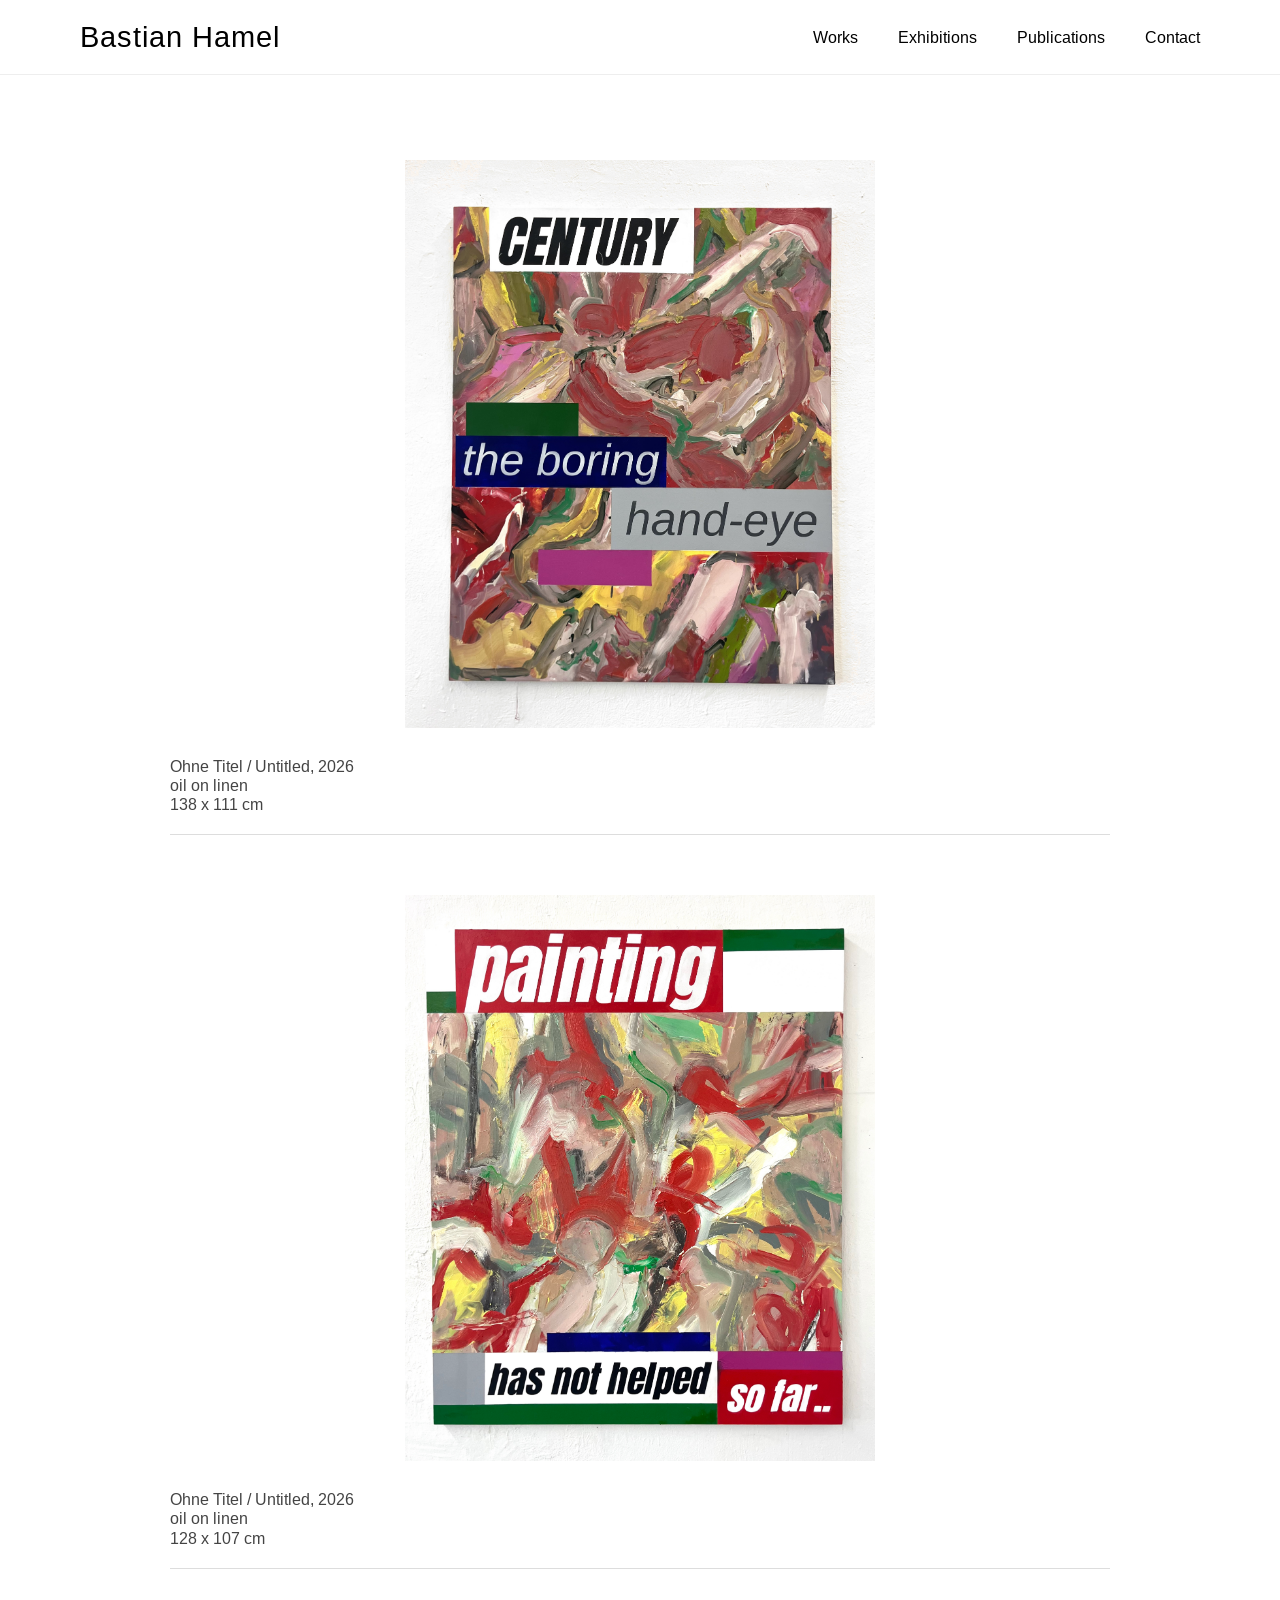
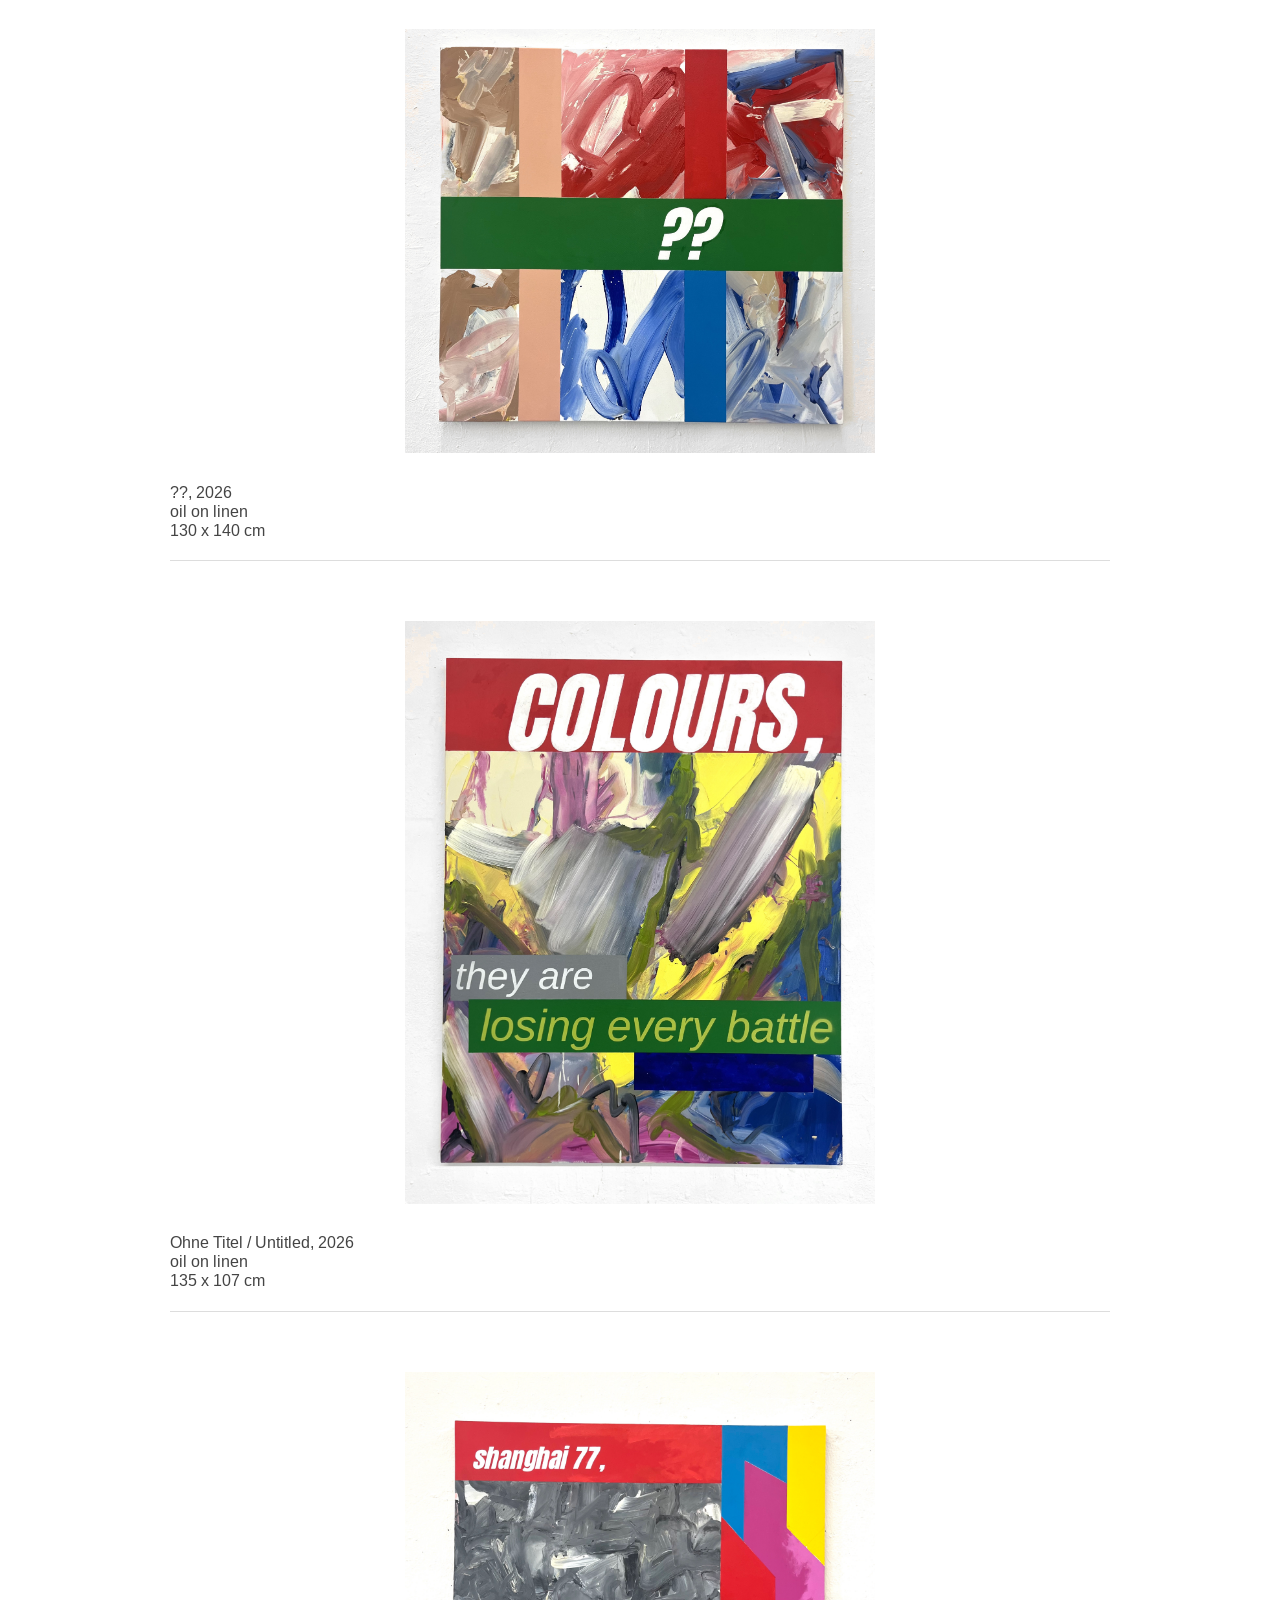
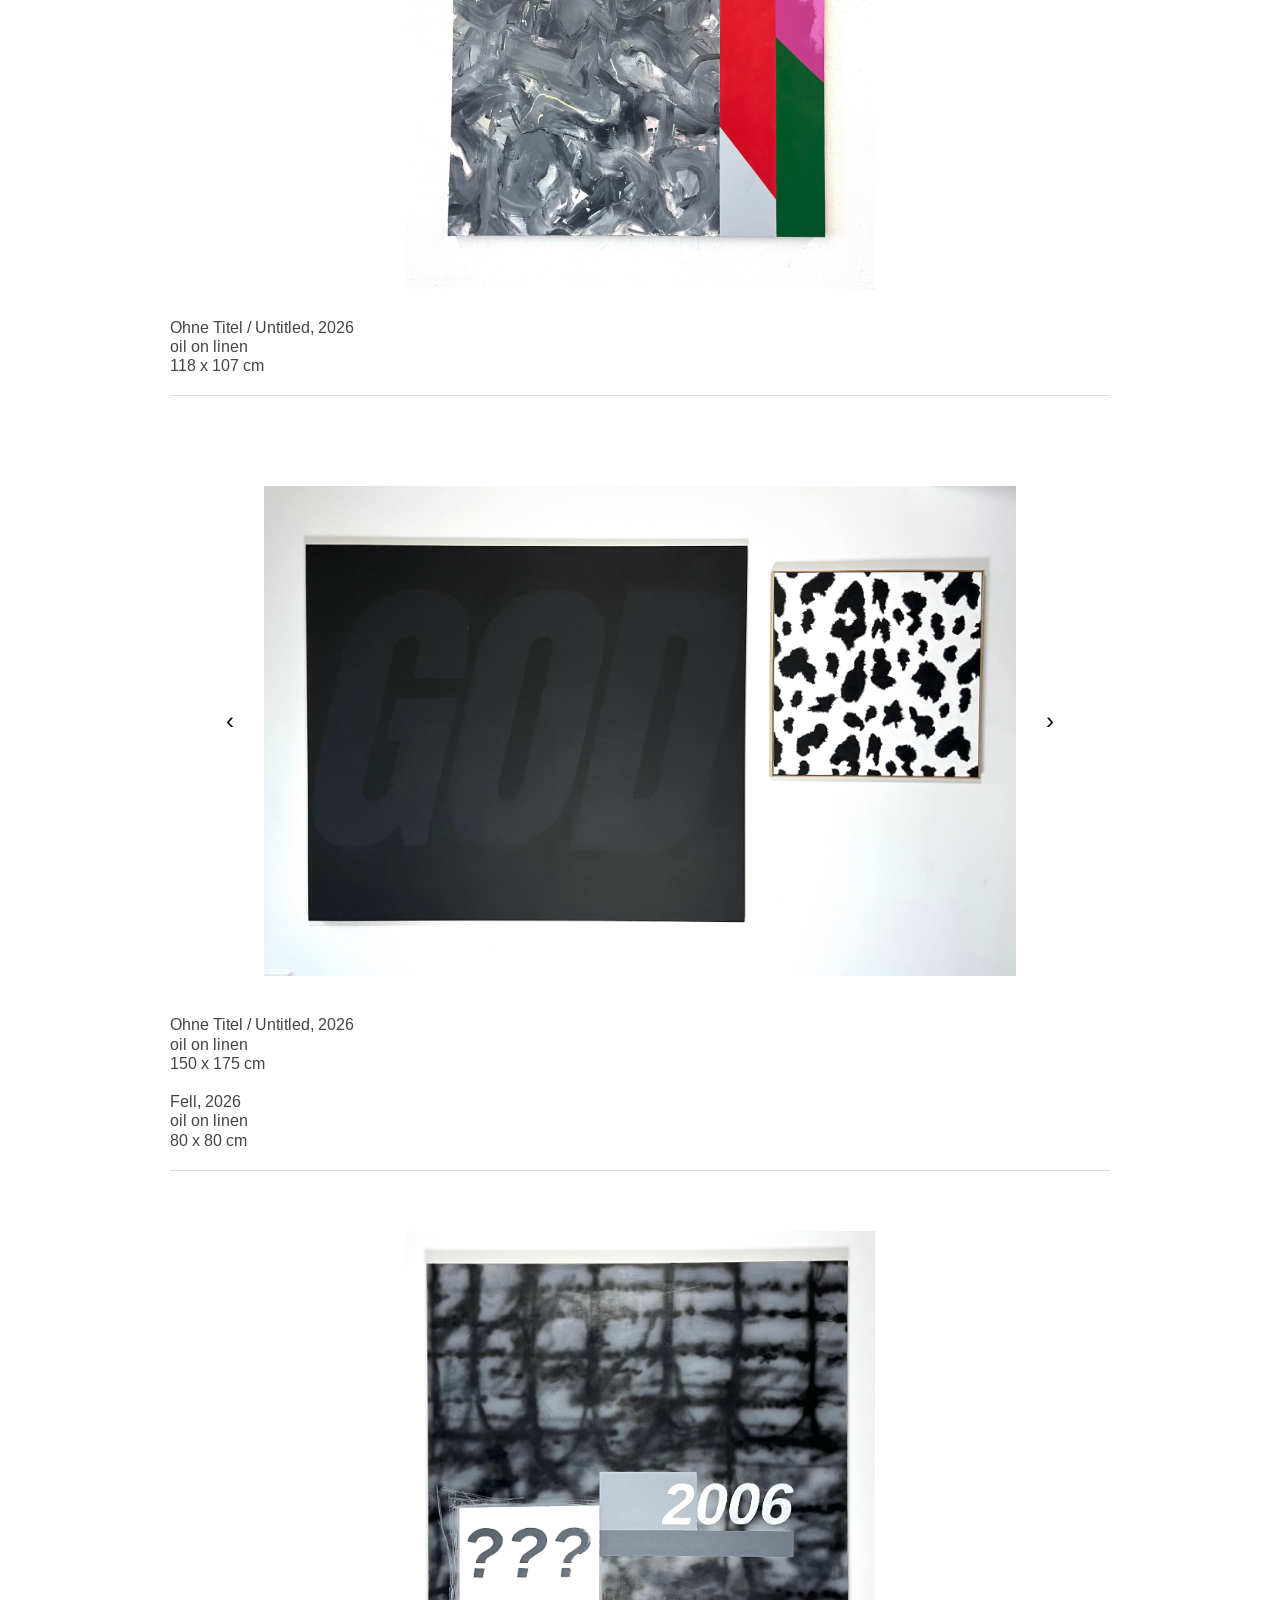
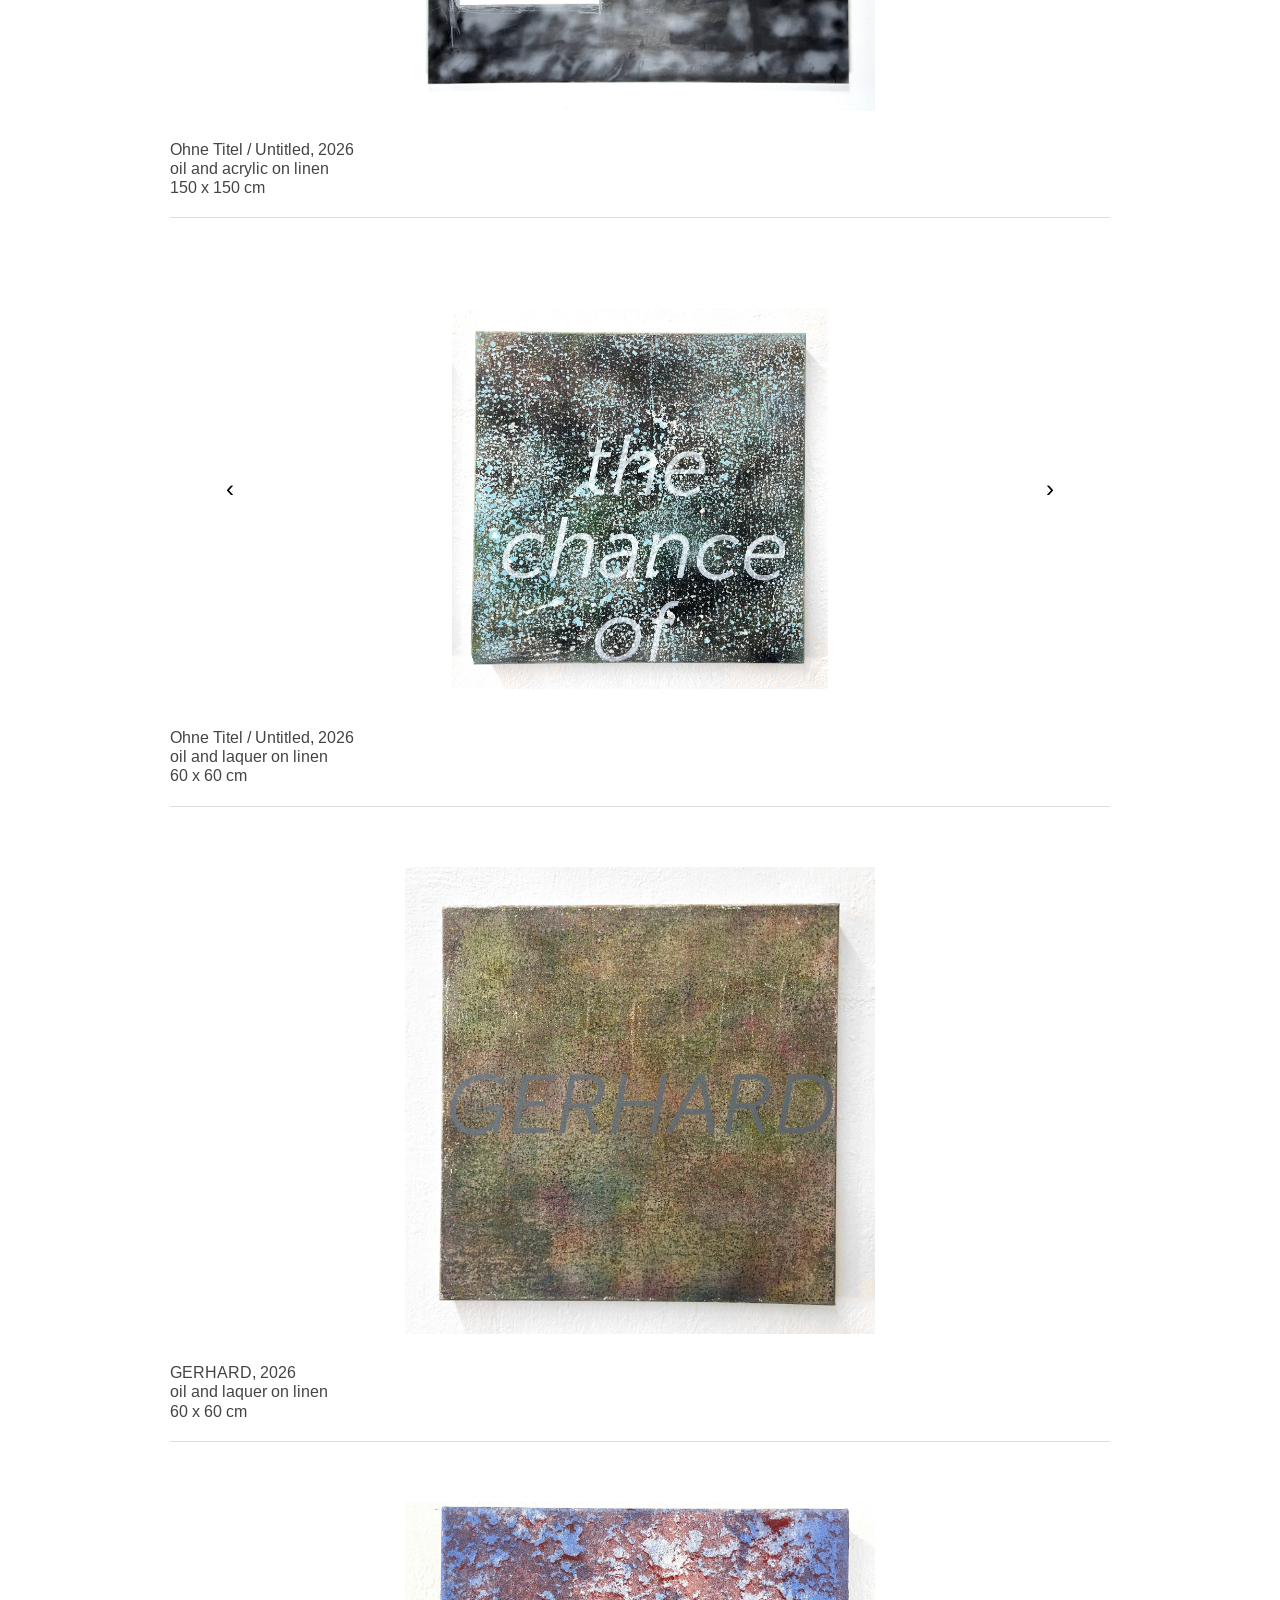
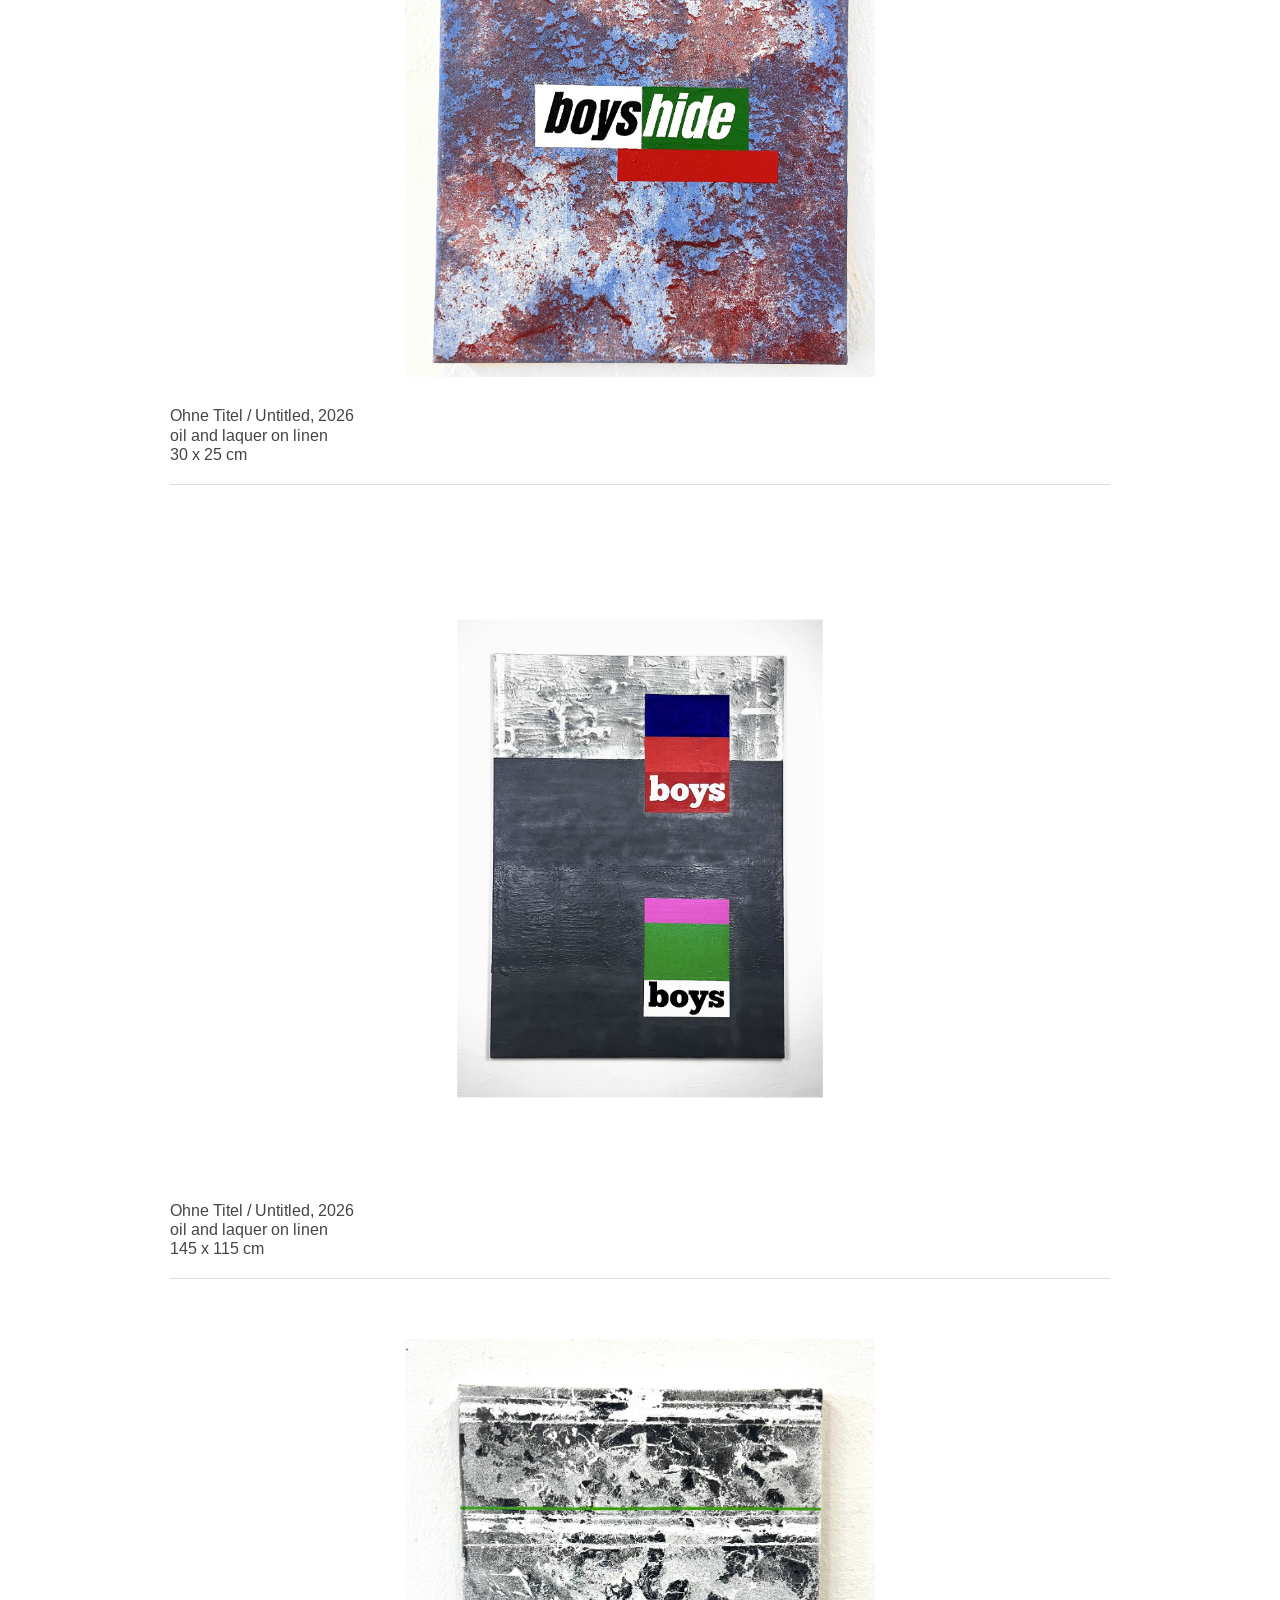
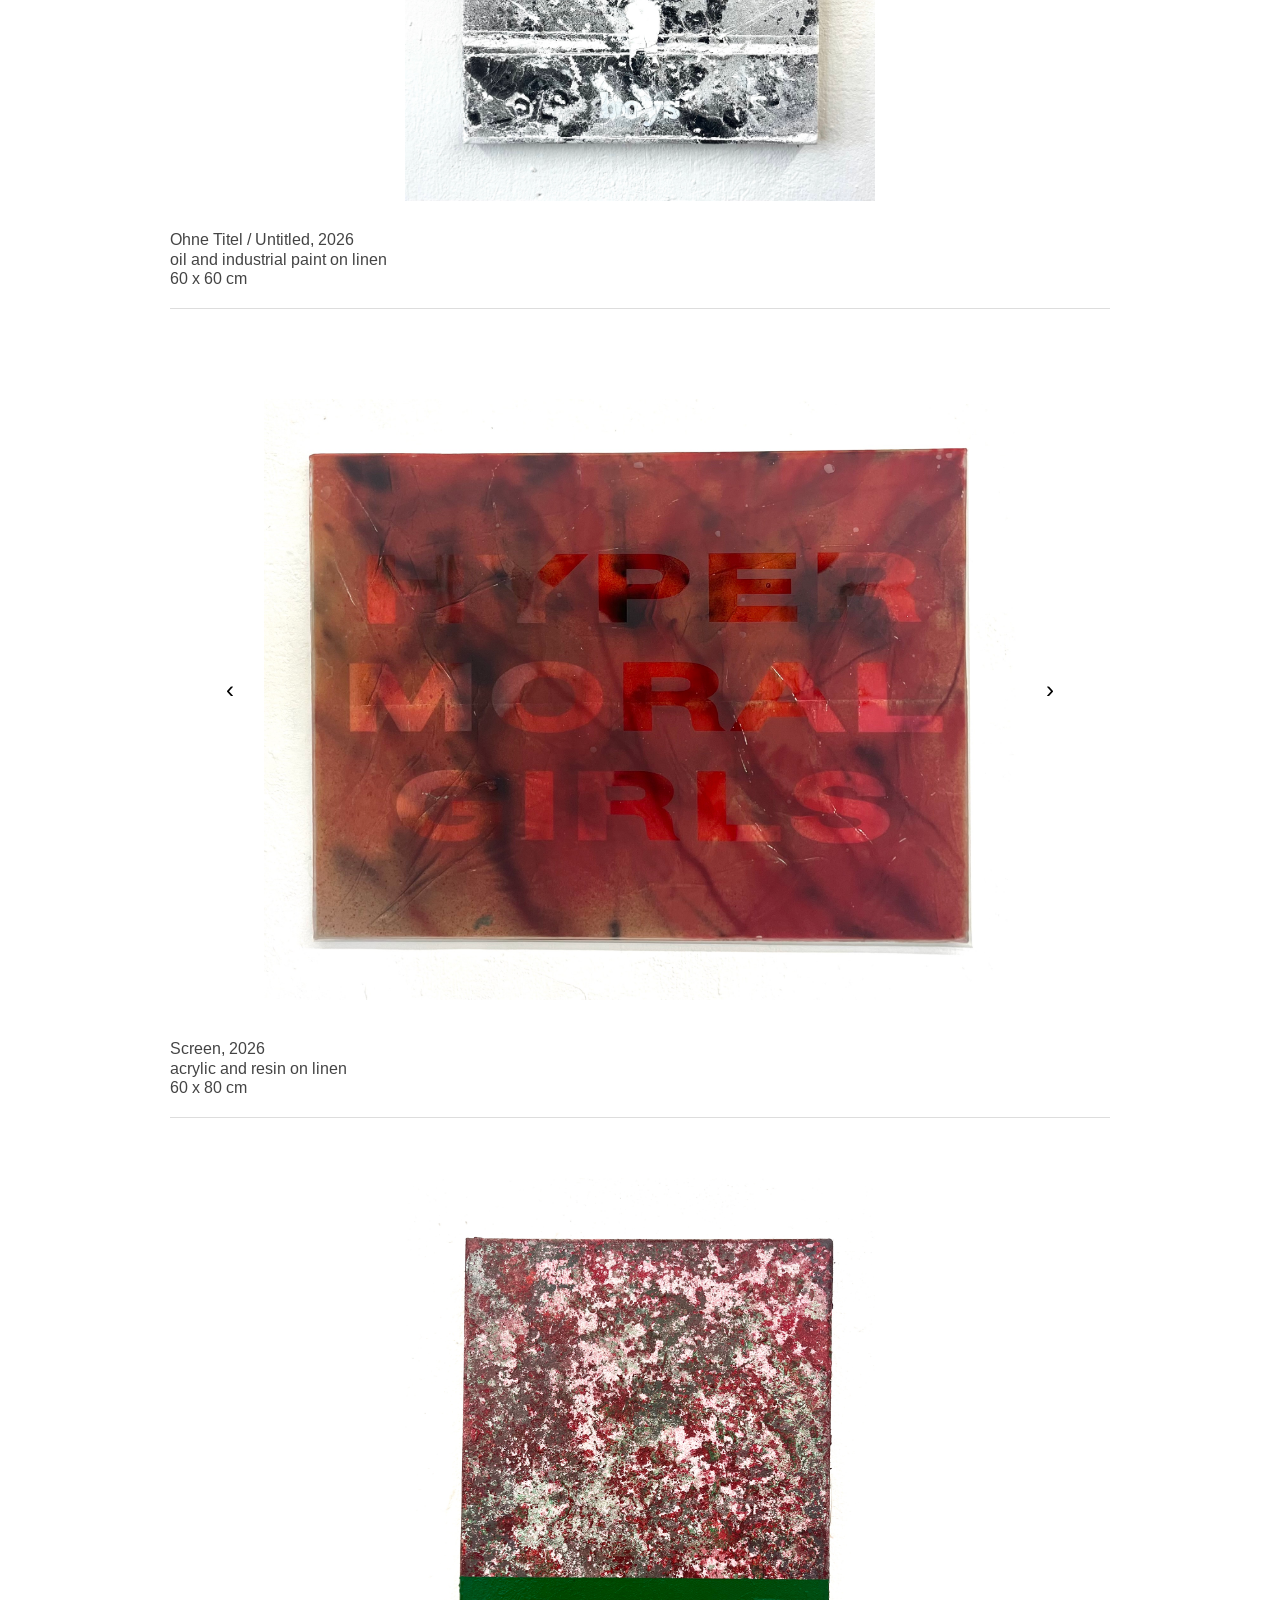
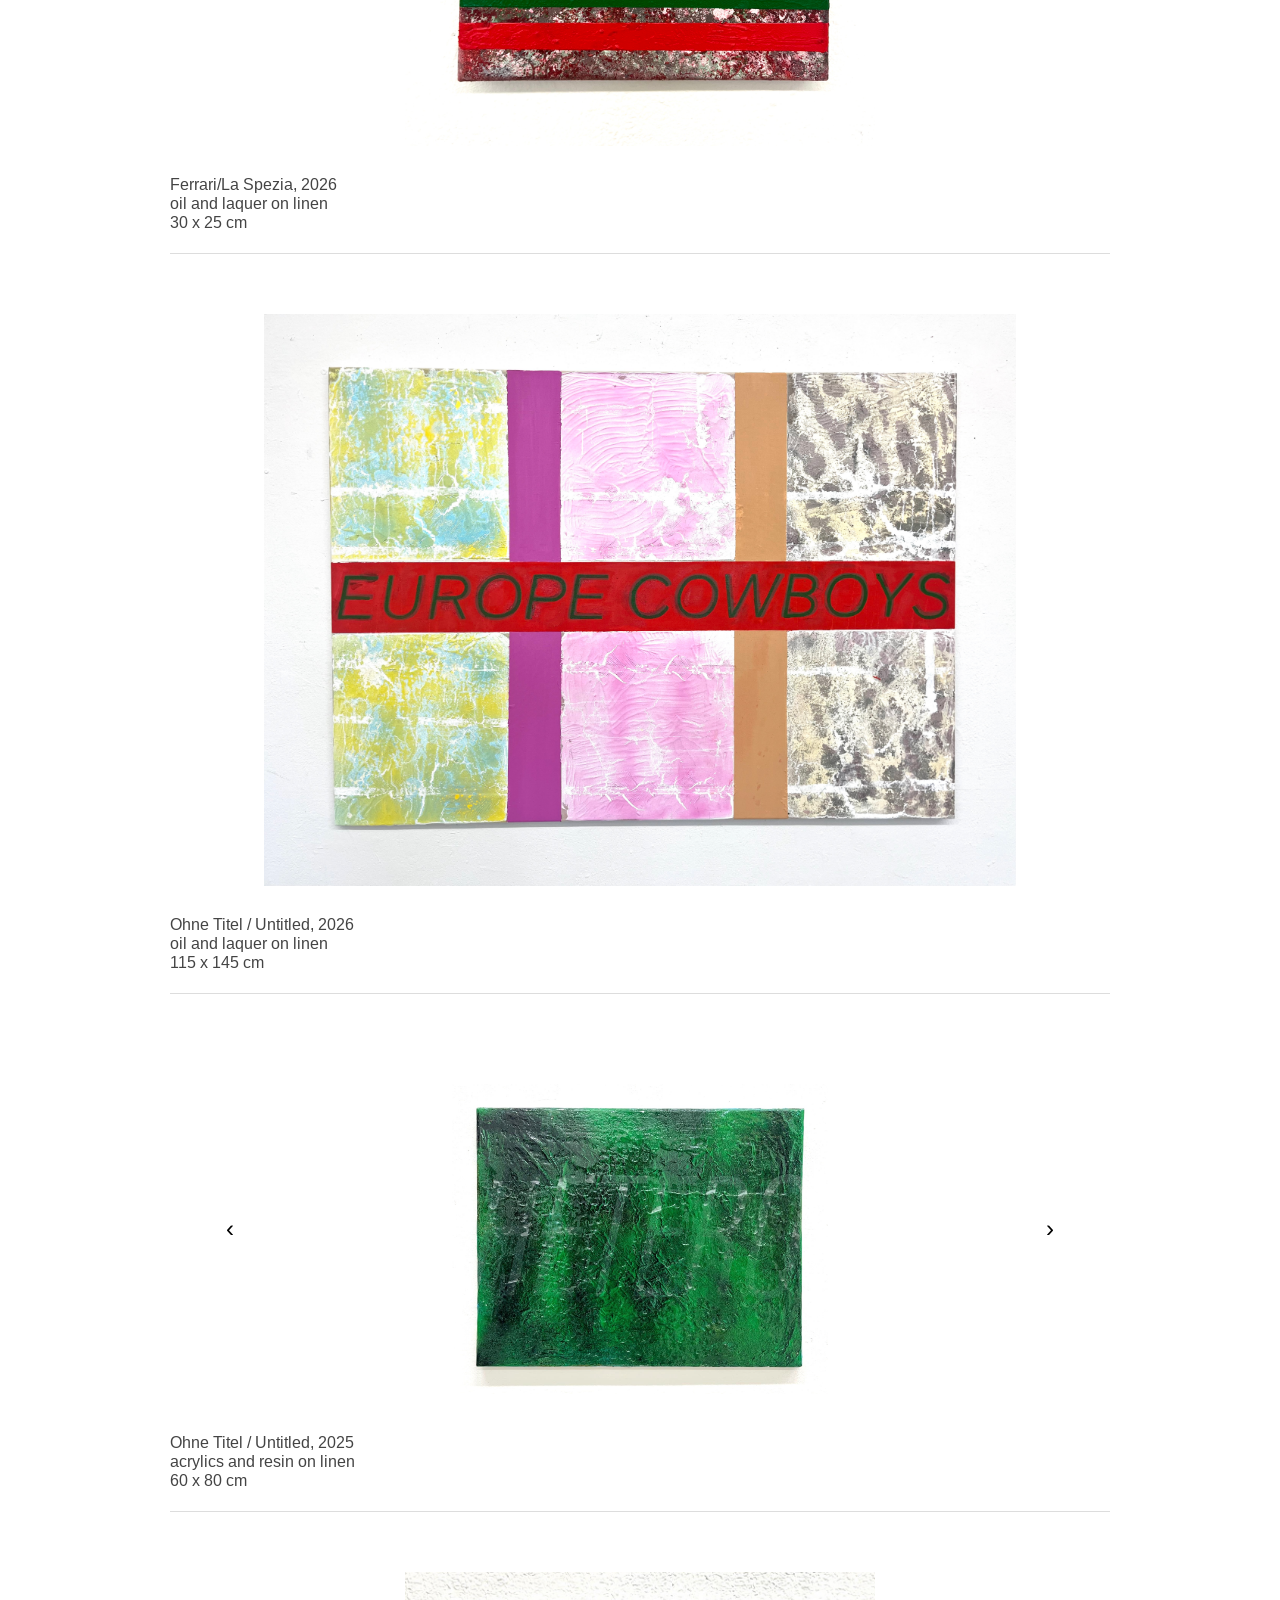
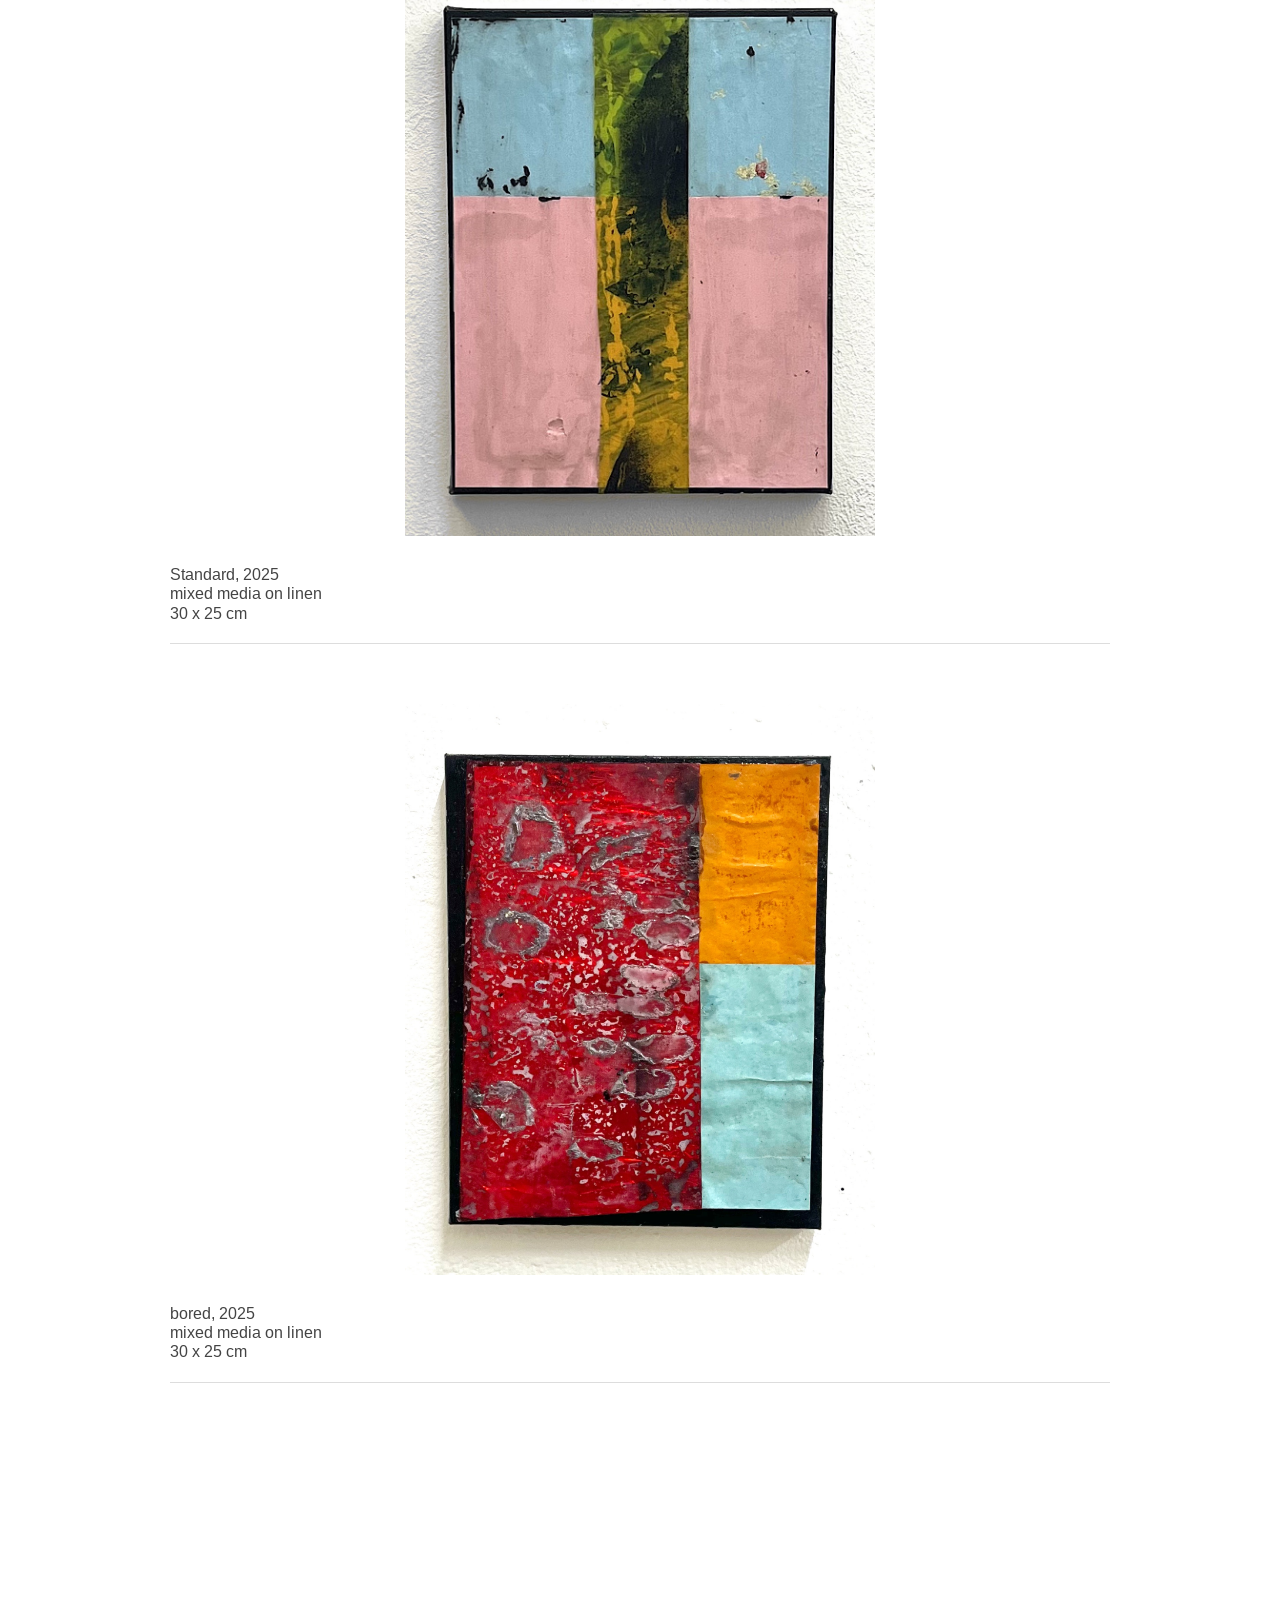
<file: index.html>
<!DOCTYPE html>
<html lang="de">
<head>
    <meta charset="UTF-8">
    <title>Works</title>
    <link rel="stylesheet" href="style_basti.css">
</head>
<head>

    <meta charset="UTF-8">

    <meta name="viewport" content="width=device-width, initial-scale=1.0">

    <title>Works</title>

    <link rel="stylesheet" href="style_basti.css">

</head>
<script>

function toggleMenu() {

    const nav = document.getElementById("main-nav");

    nav.classList.toggle("open");

}

</script>
<body>

<header>

    <a href="index.html" class="logo">Bastian Hamel</a>

    <button class="menu-toggle" onclick="toggleMenu()" aria-label="Menü öffnen">
        ☰
    </button>

    <nav id="main-nav">
        <ul>
            <li><a href="works.html">Works</a></li>
            <li><a href="exhibitions.html">Exhibitions</a></li>
            <li><a href="publications.html">Publications</a></li>
            <li><a href="contact_basti.html">Contact</a></li>
        </ul>
    </nav>

</header>

<section class="page-content_1">

    <div class="works">

        <img src="pictures/bearbeitete_bilder/century.jpeg" alt="Bild kann nicht angezeigt werden" class="pictures">
        
        <p class="title">
            <br>Ohne Titel / Untitled, 2026<br>
            oil on linen<br>
            138 x 111 cm
        </p>

    </div>

    <div class="works">

        <img src="pictures/bearbeitete_bilder/painting.jpeg" alt="Bild kann nicht angezeigt werden" class="pictures">
        
        <p class="title">
            <br>Ohne Titel / Untitled, 2026<br>
            oil on linen<br>
            128 x 107 cm
        </p>

    </div>

    <div class="works">

        

        <img src="pictures/bearbeitete_bilder/questionmark.jpeg" alt="Bild kann nicht angezeigt werden" class="pictures">
        
        <p class="title">
            <br>??, 2026<br>
            oil on linen<br>
            130 x 140 cm
        </p>

    </div>

    <div class="works">

        

        <img src="pictures/bearbeitete_bilder/colours.jpeg" alt="Bild kann nicht angezeigt werden" class="pictures">
        
        <p class="title">
            <br>Ohne Titel / Untitled, 2026<br>
            oil on linen<br>
            135 x 107 cm
        </p>

    </div>

    <div class="works">

        

        <img src="pictures/bearbeitete_bilder/shanghai.jpeg" alt="Bild kann nicht angezeigt werden" class="pictures">
        
        <p class="title">
            <br>Ohne Titel / Untitled, 2026<br>
            oil on linen<br>
            118 x 107 cm
        </p>

    </div>


    <div class="works">

    <div class="slideshow">

        <button class="prev" onclick="changeSlide(this,-1)">‹</button>

        <div class="slide-container">

            <img src="pictures/bearbeitete_bilder/god_front.jpg"

                 class="pictures pictures-large slide active"

                 alt="">

            <img src="pictures/bearbeitete_bilder/god_side.jpeg"

                 class="pictures pictures-large slide"

                 alt="">

        </div>

        <button class="next" onclick="changeSlide(this,1)">›</button>

    </div>

    <p class="title">

        <br>Ohne Titel / Untitled, 2026<br>
        oil on linen<br>
        150 x 175 cm<br><br>
        Fell, 2026<br>
        oil on linen<br>
        80 x 80 cm
    </p>

    </div>

    <div class="works">

        

        <img src="pictures/bearbeitete_bilder/2006.jpg" alt="Bild kann nicht angezeigt werden" class="pictures">
        
        <p class="title">
            <br>Ohne Titel / Untitled, 2026<br>
            oil and acrylic on linen<br>
            150 x 150 cm
        </p>

    </div>

    <div class="works">

    <div class="slideshow">

        <button class="prev" onclick="changeSlide(this,-1)">‹</button>

        <div class="slide-container">

            <img src="pictures/bearbeitete_bilder/the_chance.jpeg"

                 class="pictures slide active"

                 alt="">

            <img src="pictures/bearbeitete_bilder/chance_side.jpeg"

                 class="pictures slide"

                 alt="">

        </div>

        <button class="next" onclick="changeSlide(this,1)">›</button>

    </div>
        <p class="title">
            <br>Ohne Titel / Untitled, 2026<br>
            oil and laquer on linen<br>
            60 x 60 cm
        </p>

    </div>

    <div class="works">

        

        <img src="pictures/bearbeitete_bilder/gerhard.jpeg" alt="Bild kann nicht angezeigt werden" class="pictures">
        
        <p class="title">
            <br>GERHARD, 2026<br>
            oil and laquer on linen<br>
            60 x 60 cm
        </p>

    </div>

    <div class="works">

        

        <img src="pictures/bearbeitete_bilder/boys_hide.jpeg" alt="Bild kann nicht angezeigt werden" class="pictures">
        
        <p class="title">
            <br>Ohne Titel / Untitled, 2026<br>
            oil and laquer on linen<br>
            30 x 25 cm
        </p>

    </div>

    <div class="works">

        

        <img src="pictures/bearbeitete_bilder/boys_boys.jpg" alt="Bild kann nicht angezeigt werden" class="pictures">
        
        <p class="title">
            <br>Ohne Titel / Untitled, 2026<br>
            oil and laquer on linen<br>
            145 x 115 cm
        </p>

    </div>

    <div class="works">

        

        <img src="pictures/bearbeitete_bilder/boys_black_white.jpeg" alt="Bild kann nicht angezeigt werden" class="pictures">
        
        <p class="title">
            <br>Ohne Titel / Untitled, 2026<br>
            oil and industrial paint on linen<br>
            60 x 60 cm
        </p>

    </div>

    <div class="works">

    <div class="slideshow">

        <button class="prev" onclick="changeSlide(this,-1)">‹</button>

        <div class="slide-container">

            <img src="pictures/bearbeitete_bilder/moral_girls.jpg"

                 class="pictures pictures-large slide active"

                 alt="">

            <img src="pictures/bearbeitete_bilder/moral_girls_right.jpeg"

                 class="pictures pictures-large slide"

                 alt="">

        </div>

        <button class="next" onclick="changeSlide(this,1)">›</button>

    </div>
        <p class="title">
            <br>Screen, 2026<br>
            acrylic and resin on linen<br>
            60 x 80 cm
        </p>

    </div>

    <div class="works">


        <img src="pictures/bearbeitete_bilder/ferrari.jpeg" alt="Bild kann nicht angezeigt werden" class="pictures">
        
        <p class="title">
            <br>Ferrari/La Spezia, 2026<br>
            oil and laquer on linen<br>
            30 x 25 cm
        </p>

    </div>

    <div class="works">

        <img src="pictures/bearbeitete_bilder/europe_cowboys.jpg"
        alt="Bild kann nicht angezeigt werden"
        class="pictures pictures-large">
        <p class="title">
            <br>Ohne Titel / Untitled, 2026<br>
            oil and laquer on linen<br>
            115 x 145 cm
        </p>

    </div>

    <div class="works">

    <div class="slideshow">

        <button class="prev" onclick="changeSlide(this,-1)">‹</button>

        <div class="slide-container">

            <img src="pictures/bearbeitete_bilder/hetero.jpeg"

                 class="pictures slide active"

                 alt="">

            <img src="pictures/bearbeitete_bilder/hetero_side.jpeg"

                 class="pictures slide"

                 alt="">

        </div>

        <button class="next" onclick="changeSlide(this,1)">›</button>

    </div>
        <p class="title">
            <br>Ohne Titel / Untitled, 2025<br>
            acrylics and resin on linen<br>
            60 x 80 cm
        </p>

    </div>

    

    <div class="works">


        <img src="pictures/bearbeitete_bilder/gender.jpeg" alt="Bild kann nicht angezeigt werden" class="pictures">
        
        <p class="title">
            <br>Standard, 2025<br>
            mixed media on linen<br>
            30 x 25 cm
        </p>

    </div>

    <div class="works">


        <img src="pictures/bearbeitete_bilder/rundgang_1.jpeg" alt="Bild kann nicht angezeigt werden" class="pictures">
        
        <p class="title">
            <br>bored, 2025<br>
            mixed media on linen<br>
            30 x 25 cm
        </p>

    </div>

</section>



<script>

function changeSlide(button, direction){

    const slideshow = button.parentElement;

    const slides = slideshow.querySelectorAll(".slide");

    let current = 0;

    slides.forEach((slide,index)=>{

        if(slide.classList.contains("active")){

            current = index;

            slide.classList.remove("active");

        }

    });

    current += direction;

    if(current < 0){

        current = slides.length - 1;

    }

    if(current >= slides.length){

        current = 0;

    }

    slides[current].classList.add("active");

}

</script>



</body>
</html>
</file>
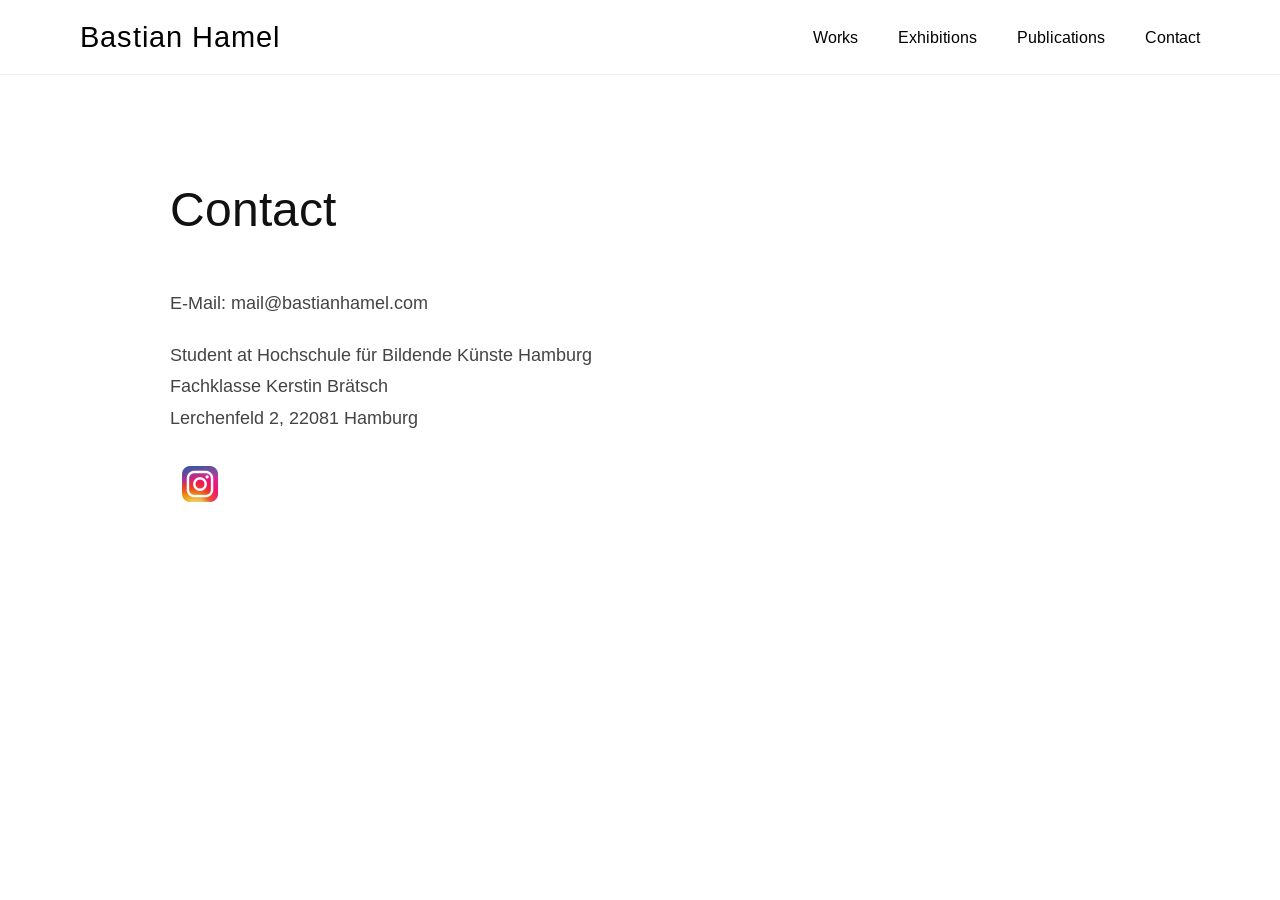
<file: contact_basti.html>
<!DOCTYPE html>
<html lang="de">
<head>
    <meta charset="UTF-8">
    <title>Contact</title>
    <link rel="stylesheet" href="style_basti.css">
</head>
<head>

    <meta charset="UTF-8">

    <meta name="viewport" content="width=device-width, initial-scale=1.0">

    <title>Works</title>

    <link rel="stylesheet" href="style_basti.css">

</head>
<script>

function toggleMenu() {

    const nav = document.getElementById("main-nav");

    nav.classList.toggle("open");

}

</script>
<body>

<header>

    <a href="index.html" class="logo">Bastian Hamel</a>

    <button class="menu-toggle" onclick="toggleMenu()" aria-label="Menü öffnen">
        ☰
    </button>

    <nav id="main-nav">
        <ul>
            <li><a href="works.html">Works</a></li>
            <li><a href="exhibitions.html">Exhibitions</a></li>
            <li><a href="publications.html">Publications</a></li>
            <li><a href="contact_basti.html">Contact</a></li>
        </ul>
    </nav>

</header>

<section class="page-content">

    <h1>Contact</h1>

    <p>

        E-Mail: mail@bastianhamel.com
    </p>

    <p>

        Student at Hochschule für Bildende Künste Hamburg<br>

        Fachklasse Kerstin Brätsch<br>

        Lerchenfeld 2, 22081 Hamburg

    </p>

    <div class="instagram-button">

        <a href="https://www.instagram.com/bastian.hamel/" target="_blank" rel="noopener noreferrer">

            <img src="insta_logo.png" alt="Instagram" width="60">

        </a>

    </div>

</section>



</body>
</html>
</file>
<file: style_basti.css>
/* Google Font */
@import url('https://fonts.googleapis.com/css2?family=Arimo:wght@300;400;500;600&display=swap');

*{
    margin:0;
    padding:0;
    box-sizing:border-box;
}

body{
    font-family:'Arimo', sans-serif;
    color:#111;
    font-weight: 50;
}

/* Navigation */

header {

    position: fixed;

    top: 0;

    left: 0;

    width: 100%;

    z-index: 1000;

    display: flex;

    justify-content: space-between;

    align-items: center;

    padding: 20px 80px;

    background: rgba(255, 255, 255, 0.9);

    backdrop-filter: blur(8px);

    border-bottom: 1px solid #eee;

}

.logo{
    font-size:1.8rem;
    color:#000;
    text-decoration:none;
    letter-spacing:1px;
    font-family: 'Arimo', sans-serif;
    font-weight: 50;
}

nav ul{
    display:flex;
    list-style:none;
    gap:40px;
}

nav a{
    text-decoration:none;
    color:#000;
    font-weight:100;
    transition:0.3s;
}

nav a:hover{
    opacity:0.6;
}

.year-nav{
    max-width: 1000px;
    margin: 130px auto 40px;
    padding: 0 30px;
}

.year-nav ul{
    list-style: none;
    display: flex;
    gap: 10px;
}

.year-nav li{
    display: inline-block;
    margin-right: 30px;
}

.year-nav a{
    text-decoration: none;
    color: #888;
    font-size: 0.9rem;
    font-weight: 300;
}

.year-nav a:hover{
    color: #000;
}


/* Homepage */

.hero{

    background-image:url("images/hintergrund_startseite.jpg");

    background-size:cover;

    background-position:center center;

    background-repeat:no-repeat;

    width:100%;

    /* beginnt unter der Navigation */

    margin-top:90px;

    /* fast gesamte Bildschirmhöhe */

    height:calc(100vh - 90px);

}

/* Unterseiten */

p {

    margin-bottom: 20px;

    line-height: 1.2px;

  }


.page-content_1{
    max-width:1000px;
    margin:0 auto 80px;
    padding:130px 30px;

}

.page-content{
    max-width:1000px;
    margin:150px auto 80px;
    padding: 30px;
}

.page-content h1{
    font-size:3rem;
    margin-bottom:50px;
    font-weight:400;
}

.page-content p{
    font-size:1.1rem;
    line-height:1.8;
    color:#444;
}

.placeholder-image{
    width:100%;
    height:400px;
    background:#e5e5e5;
    margin-top:40px;
    border-radius:10px;
}

.works p {

    margin-bottom: 5px;
    line-height: 1.2;
}

.works{
    margin-bottom:60px;
    padding-bottom:15px;
    border-bottom:1px solid #ddd;
}

.works h2{
    font-size:3rem;
    font-weight:500;
    margin-bottom: 20px;

}

.works h3{
    font-size:0.5rem;
    font-weight:500;
    margin-bottom:8px;
}

.works-meta{
    color:#666;
    font-size:0.95rem;
    margin-bottom:15px;
}

.title{
    line-height:1.2px;
    color:#444;
    margin-bottom:10px;
    margin-top:10px;
}


.pdf-link{
    display:inline-block;
    text-decoration:none;
    color:white;
    background:black;
    padding:10px 20px;
    border-radius:5px;
    transition:0.3s;
}

.pdf-link:hover{
    opacity:0.8;
}

.work-links{
    margin-top:20px;
    display:flex;
    gap:12px;
    flex-wrap:wrap;
}

.work-button{
    display:inline-block;
    background:#000;
    color:#fff;
    text-decoration:none;
    padding:10px 18px;
    border-radius:5px;
    transition:0.3s;
}

.work-button:hover{
    opacity:0.8;
}

audio{

    width:100%;

    margin-top:15px;

}

.pictures {
    display: block;
    width: 50%;
    height: auto;
    margin: 0 auto;
    margin-top: 30px;
    margin-bottom: 10px;
}

.slideshow{

    display:flex;

    align-items:center;

    justify-content:center;

    gap:20px;

}

.slide-container{

    width:80%;

}

.slide-container .pictures{
    width:50%;
}

.slide-container .pictures-large{
    width:100%;
}

.slide{

    display:none;

    width:100%;

    height:auto;

    object-fit:contain;

}

.slide.active{

    display:block;

}

.prev,

.next{

    background:none;

    border:none;

    font-size:24px;

    font-weight:100;

    color:#000;

    cursor:pointer;

    padding:0 10px;

}

.prev:hover,

.next:hover{

    opacity:0.6;

}

.pictures-large{

    width:80%;

}


.instagram-button {

    margin-top: 20px;

}

.instagram-button img {

    display: block;

}


.work-button{
    display:inline-block;
    background:#000;
    color:#fff;
    text-decoration:none;
    padding:10px 18px;
    border-radius:5px;
    transition:0.3s;
}

/* =========================================
   MOBILE
   ========================================= */

.menu-toggle {
    display: none;
}


/* Smartphones und Tablets */

@media (max-width: 768px) {

    /* Header */

    header {
        padding: 15px 20px;
        min-height: 60px;
    }

    .logo {
        font-size: 1.3rem;
    }


    /* Hamburger standardmäßig verstecken */

    .menu-toggle {
        display: none;
        background: none;
        border: none;
        color: #000;
        font-size: 24px;
        cursor: pointer;
        padding: 5px;
    }


    /* Nur auf Smartphones anzeigen */

    @media (max-width: 768px) {

    .menu-toggle {
        display: block;
    }

    }


    /* Navigation */

    nav {
        display: none;
        position: absolute;
        top: 60px;
        left: 0;
        width: 100%;
        background: rgba(255, 255, 255, 0.95);
        backdrop-filter: blur(8px);
        border-bottom: 1px solid #eee;
    }

    nav.open {
        display: block;
    }

    nav ul {
        display: flex;
        flex-direction: column;
        gap: 0;
        padding: 10px 20px 20px;
    }

    nav li {
        width: 100%;
    }

    nav a {
        display: block;
        padding: 12px 0;
        font-size: 16px;
    }


    /* Works-Seite */

    .page-content_1 {
        width: 100%;
        max-width: none;
        margin: 0;
        padding: 90px 15px 50px;
    }


    /* Bilder */

    .pictures,
    .pictures-large {
        width: 100%;
        max-width: 100%;
        height: auto;
        margin-top: 20px;
        margin-bottom: 10px;
    }


    /* Einzelne Arbeiten */

    .works {
        margin-bottom: 40px;
        padding-bottom: 20px;
    }


    /* Beschreibung unter Bildern */

    .title {
        font-size: 14px;
        line-height: 1.4;
        margin-top: 10px;
        margin-bottom: 10px;
    }


    /* Slideshow */

    .slideshow {
        width: 100%;
        gap: 5px;
    }

    .slide-container {
        width: 85%;
    }

    .slide-container .pictures,
    .slide-container .pictures-large {
        width: 100%;
    }

    .prev,
    .next {
        font-size: 22px;
        padding: 5px;
    }


    /* Contact */

    .page-content {
        width: 100%;
        max-width: none;
        margin: 0;
        padding: 100px 20px 50px;
    }

    .page-content h1 {
        font-size: 2rem;
        margin-bottom: 30px;
    }

    .page-content p {
        font-size: 16px;
        line-height: 1.5;
    }

}
</file>
